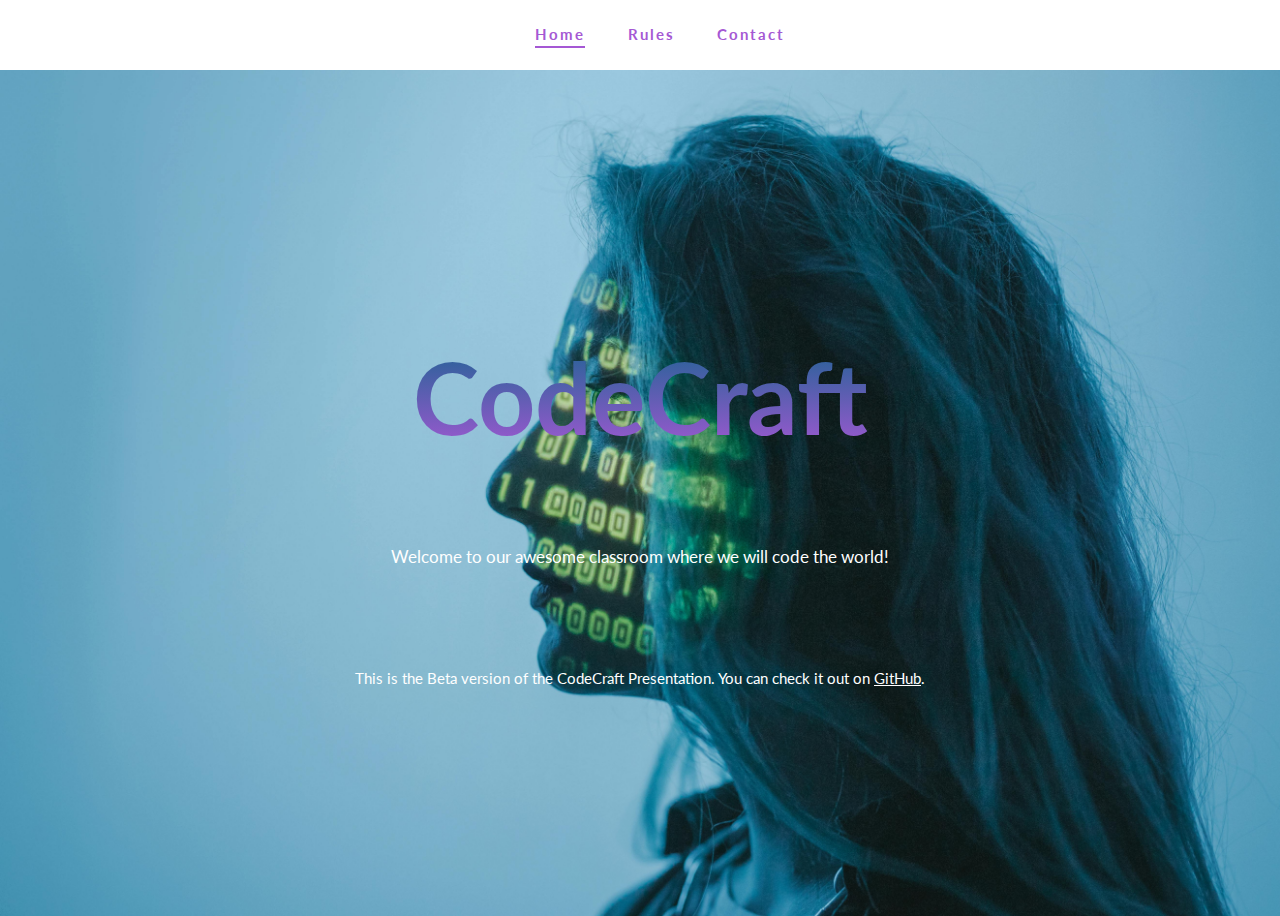
<file: index.html>
<!DOCTYPE html>
<html lang="en">
<head>
    <meta charset="UTF-8">
    <meta name="viewport" content="width=device-width, initial-scale=1.0">
    <meta name="description" content="Put your description here.">
    <title>Class Homepage</title>
    <link rel="stylesheet" href="https://maxcdn.bootstrapcdn.com/font-awesome/4.5.0/css/font-awesome.min.css">
    <link rel="stylesheet" href="style.css">
</head>	
<body class="picture">
	<!-- Navbar -->
	<nav class="navbar-container">
		<ul class="nav navbar">
			<li class="nav-item active"><a href="index.html">Home</a></li>
			<li class="nav-item"><a href="rules.html">Rules</a></li>
			<li class="nav-item"><a href="contact.html">Contact</a></li>
		</ul>
	</nav>

	<!-- Intro Page -->
    
	<section class="page-container" id="intro">
        <div class="section-container">
            <h2>CodeCraft</h2>
            <p class="intro-des">Welcome to our awesome classroom where we will code the world!</p>
            <br>
            <p class="intro-des">
                <span>This is the Beta version of the CodeCraft Presentation. 
                You can check it out on <a href="https://github.com/AzizBenMallouk/codeCraftBeta" target="_blank" rel="noopener noreferrer">GitHub</a>.</span>
            </p>
        </div>
    </section>    

	

	
    </body>
</html>
</file>
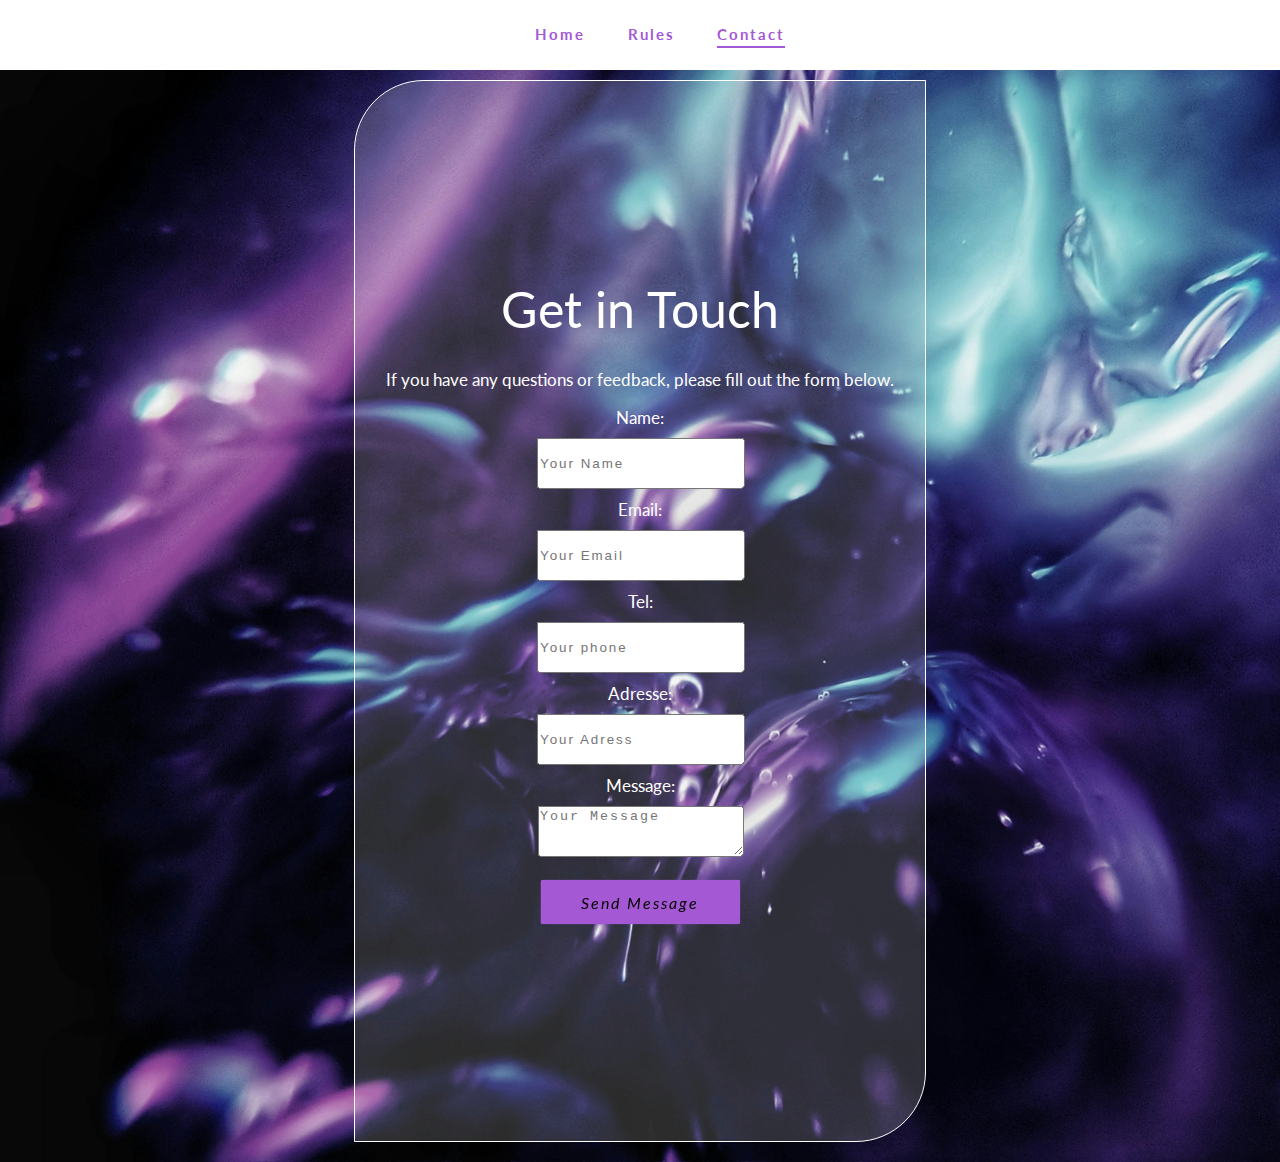
<file: contact.html>
<!DOCTYPE html>
<html lang="en">
<head>
    <meta charset="UTF-8">
    <meta name="viewport" content="width=device-width, initial-scale=1.0">
    <meta name="description" content="Put your description here.">
    <title>Class Homepage</title>
    <link rel="stylesheet" href="https://maxcdn.bootstrapcdn.com/font-awesome/4.5.0/css/font-awesome.min.css">
    <link rel="stylesheet" href="style.css">
</head>	
<body class="arriere-plan">
    
    <nav class="navbar-container">
		<ul class="nav navbar">
			<li class="nav-item"><a href="index.html">Home</a></li>
			<li class="nav-item "><a href="rules.html">Rules</a></li>
			<li class="nav-item active"><a href="contact.html">Contact</a></li>
		</ul>
	</nav>

	<section class="page-container" id="contact">

        <section class="section-container" id="two_contact">
          <h4>Get in Touch</h4>
          <p>If you have any questions or feedback, please fill out the form below.</p>
          <form action="#" method="post">
              <label for="name">Name:</label><br/>
              <input class="button-container wave-black" type="text" id="name" name="name" required placeholder="Your Name">
              <br/>
  
  
              <label for="email">Email:</label><br/>
              <input class="button-container wave-black" type="email" id="email" name="email" required placeholder="Your Email">
              <br/>
              <label for="tel">Tel:</label><br/>
              <input class="button-container wave-black" type="text" id="tel" name="tel" required placeholder="Your phone">
              <br/> 
              <label for="addr">Adresse:</label><br/>
              <input class="button-container wave-black" type="text" id="addr" name="adresse" required placeholder="Your Adress">
              <br/>  
              <label for="message">Message:</label><br/>
              <textarea class="button-container wave-black" id="message" name="message" required placeholder="Your Message"></textarea>
              <br/>
              
              <div class="button-container button-water-fill wave-black">
                  <div class="filler">
                      <div class="button">
                          <i>Send Message</i>
                      </div>
                  </div>
              </div>
          </form>
  
          
              
        </section>
      </section>
</body>
</html>
</file>
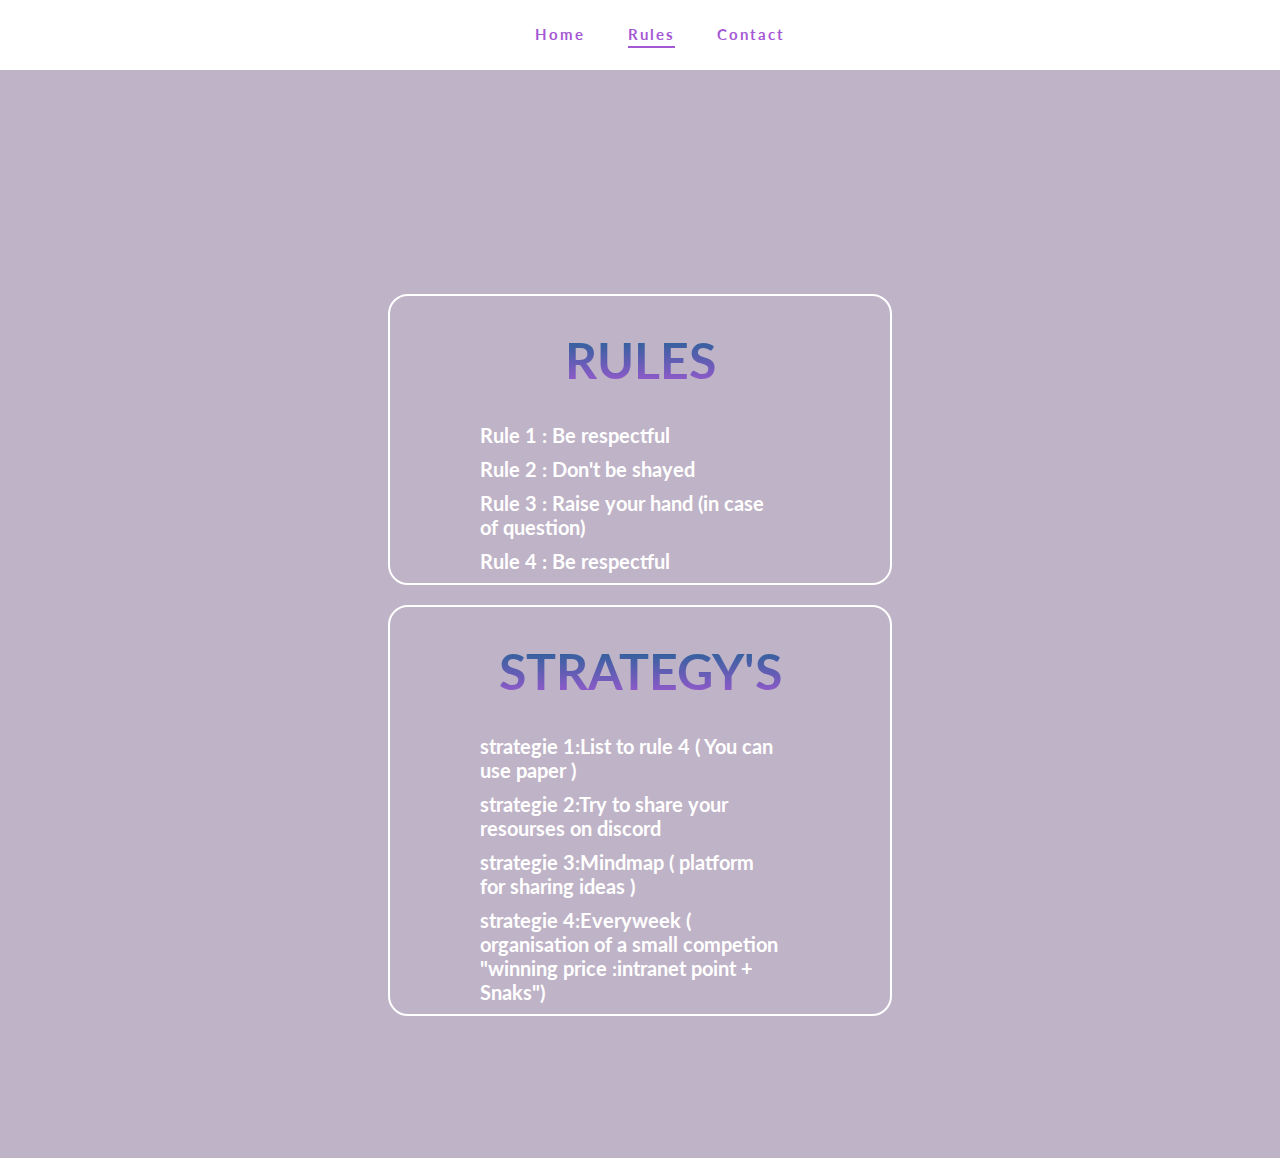
<file: rules.html>
<!DOCTYPE html>
<html lang="en">
<head>
    <meta charset="UTF-8">
    <meta name="viewport" content="width=device-width, initial-scale=1.0">
    <meta name="description" content="Put your description here.">
    <title>Class Homepage</title>
    <link rel="stylesheet" href="https://maxcdn.bootstrapcdn.com/font-awesome/4.5.0/css/font-awesome.min.css">
    <link rel="stylesheet" href="style.css">
</head>	
<body class="regle">

    <nav class="navbar-container">
		<ul class="nav navbar">
			<li class="nav-item"><a href="index.html">Home</a></li>
			<li class="nav-item active"><a href="rules.html">Rules</a></li>
			<li class="nav-item"><a href="contact.html">Contact</a></li>
		</ul>
	</nav>

    	<!-- Rules -->
	<section class="page-container" id="rules">
        <section class="section-container">
          <div class="rule">
          <h1>RULES</h1>
          <ul class="liste">
            <li>Rule 1 : Be respectful</li>
            <li>Rule 2 : Don't be shayed</li>
            <li>Rule 3 : Raise your hand (in case of question)</li>
            <li>Rule 4 : Be respectful</li>
          </ul>
        </div>
        <div class="rule">
          <h1>STRATEGY'S</h1>
          <ul class="liste">
            <li>strategie 1:List to rule 4 ( You can use paper )</li>
            <li>strategie 2:Try to share your resourses on discord</li>
            <li>strategie 3:Mindmap ( platform for sharing ideas )</li>
            <li>strategie 4:Everyweek ( organisation of a small competion "winning price :intranet point + Snaks")</li>
          </ul>
          </div>
    </section>
  </section>
</body>
</html>
</file>
<file: style.css>
@charset "UTF-8";
/*** Import Fonts ***/
@import url(https://fonts.googleapis.com/css?family=Lato:400,300);
/*** Variables ***/
/* -------------------------------- 
		General Style
-------------------------------- */
html,
body {
  font-family: "Lato", sans-serif;
  font-weight: 300;
}
.picture{
  background-image: url(images/pexels-cottonbro-5473956.jpg);
  background-size: cover;
  background-repeat: no-repeat;
}
.arriere-plan{
  background-image: url(images/pexels-anniroenkae-2156881.jpg);
  background-size: cover;
  background-repeat: no-repeat;
  
}
h2 {
  font-size: 100px;
  position: relative;
  color: #5b85c0;
  background-image: -webkit-linear-gradient(90deg, #a558d4 0%, #34619e 80%);
  -webkit-background-clip: text;
  -webkit-text-fill-color: transparent;
  -webkit-animation: hue 60s infinite linear;
}

p.intro-des {
  position: relative;
  font-size: 30px;
  line-height: 35px;
  margin-top: 50px;
  color: #ffffff;
}
p.intro-des a {
  color: #ffffff;
}
p.intro-des span {
  font-size: 15px;
}

.button-row-container {
  width: 250px;
  height: 50px;
  position: relative;
  display: flex;
  flex-direction: row;
  justify-content: space-between;
  align-items: center;
  margin: 0 auto;
}

/*** Navbar ***/
.navbar-container {
  position: fixed;
  top: 0;
  left: 50%;
  margin-right: 50%;
  transform: translateX(-50%);
  z-index: 10;
  width: 100%;
  height: 70px;
  background-color:#ffffff;
}

.nav,
.navbar {
  width: 250px;
  margin: auto;
  margin-top: 20px;
  font-family: "Lato", sans-serif;
  font-size: 15px;
  font-weight:bold;
  letter-spacing: 2px;
  list-style: none;
  display: -webkit-flex;
  display: flex;
  -webkit-justify-content: space-between;
  justify-content: space-between;
  flex-wrap: nowrap;
}
.nav a,
.navbar a {
  color: #a558d4;
  text-decoration: none;
}
.nav .nav-item,
.navbar .nav-item {
  padding: 5px 0;
}
.nav .nav-item:after,
.navbar .nav-item:after {
  content: " ";
  display: block;
  height: 1px;
  width: 100%;
  position: relative;
  top: 3px;
  background: transparent;
  transition: top 0.3s ease-out;
  -webkit-transition: top 0.3s ease-out;
}
.nav .nav-item:hover:after,
.navbar .nav-item:hover:after {
  top: 7px;
  background: #3c3c3c;
}

.active:after {
  height: 2px !important;
  background: #a558d4 !important;
}

section.page-container {
  margin: auto;
  width: 90%;
  max-width: 800px;
  height: 100vh;
  position: relative;
  text-align: center;
}

#intro {
  max-width: 800px;

}
#intro .section-container {
  margin-top: 70px;
}
#contact{
  top: 30px;
  width: 500px;
  height: 110vh;
  margin: 50px auto;
  background: rgba(255, 255, 255, 0.169);
  padding: 35px;
  border:1px solid #fff;
  border-radius: 70px 0 70px 0;
  
}
.section-container {
  position: absolute;
  top: 45%;
  left: 50%;
  width: 90%;
  transform: translate(-50%, -50%);
  text-align: center;
}
.section-container h4 {
  margin: 100px;
  font-size: 50px;
  font-weight: 400;
  color: #ffffff;
  margin-bottom: 30px;
}
.section-container p ,label{
  color: #fff;
  font-size:17px ;
  font-weight: 400;
}


/*** General Button Styles ***/
.button-container {
  display: inline-block;
  margin: 10px 10px;
  cursor: pointer;
  font-weight: 400;
  letter-spacing: 2px;
  height: 45px;
  width: 200px;
  -webkit-perspective: 1000;
  -ms-perspective: 1000;
  perspective: 1000;
}
.button-container .flipper {
  transition: all 0.5s ease-in-out;
  -webkit-transform-style: preserve-3d;
  -ms-transform-style: preserve-3d;
  transform-style: preserve-3d;
  position: relative;
}
.button-container .button {
  height: 45px;
  width: 200px;
  border-radius: 3px;
  backface-visibility: hidden;
  position: absolute;
  top: 0;
  left: 0;
  display: flex;
  flex-direction: column;
  justify-content: center;
  background-color: #a558d4;
}
.button-container .button i.fa {
  color: white;
  font-size: 20px;
  margin: auto;
  text-shadow: 0.5px 1px 2px #3c3c3c;
}
.button-container .button.front {
  z-index: 10;
}
.button-container .button.back {
  color: white;
  font-size: 15px;
  text-transform: uppercase;
}
.regle{
  background-color: #88719789;
}
.liste li{
  color: #ffffff;
  font-size: 20px;
}
#rules h1{
  
  font-size: 50px;
  
  color: #5b85c0;
  background-image: -webkit-linear-gradient(90deg, #a558d4 0%, #34619e 80%);
  -webkit-background-clip: text;
  -webkit-text-fill-color: transparent;
  -webkit-animation: hue 60s infinite linear;
}
#rules .rule{
  
  width: 400px;
  margin:  20px auto;
  padding-left: 50px;
  padding-right: 50px;
  border:2px solid #ffffff;
  border-radius: 20px ;
  -webkit-border-radius: 20px ;
  -moz-border-radius: 20px ;
  -ms-border-radius: 20px ;
  -o-border-radius: 20px ;
}
#rules .liste{
  list-style: none;
  text-align: left;
  font-size: 10px;
  width: 300px;
  font-weight: bold;

}
#rules .liste li{
  margin-bottom: 10px;
}
#rules{
  margin-top: 250px;
  
}

/* -------------------------------- 
			Water Fill
-------------------------------- */
/*** Water Fill ***/
.button-water-fill .button {
  background-position: 0 -50%;
  background-repeat: repeat-x;
  transition: background-position 0.75s ease;
}
.button-water-fill .button:hover {
  background-position: 100% 60%;
  color: white !important;
}
.button-water-fill.wave-black .button {
  color: black;
  background-image: url("https://s32.postimg.org/g5kiaqxit/wave_black.png");
}
</file>
